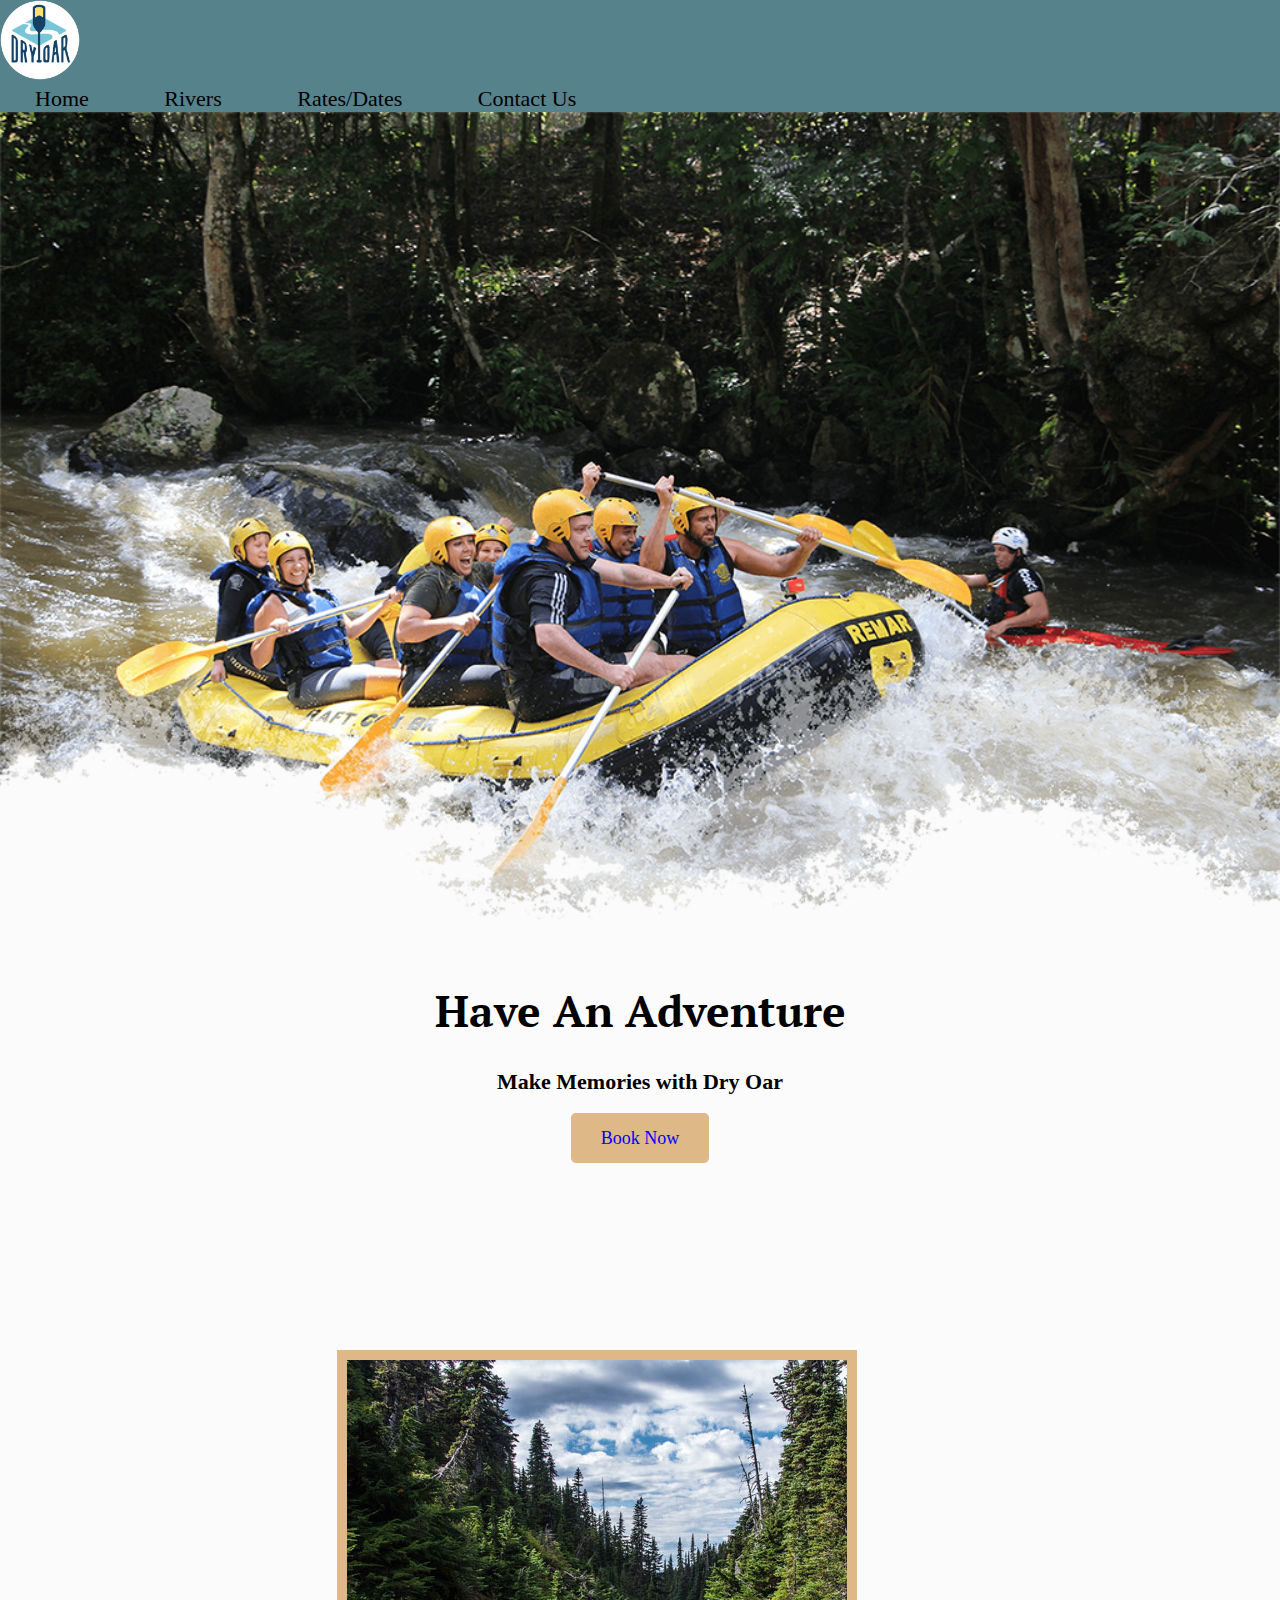
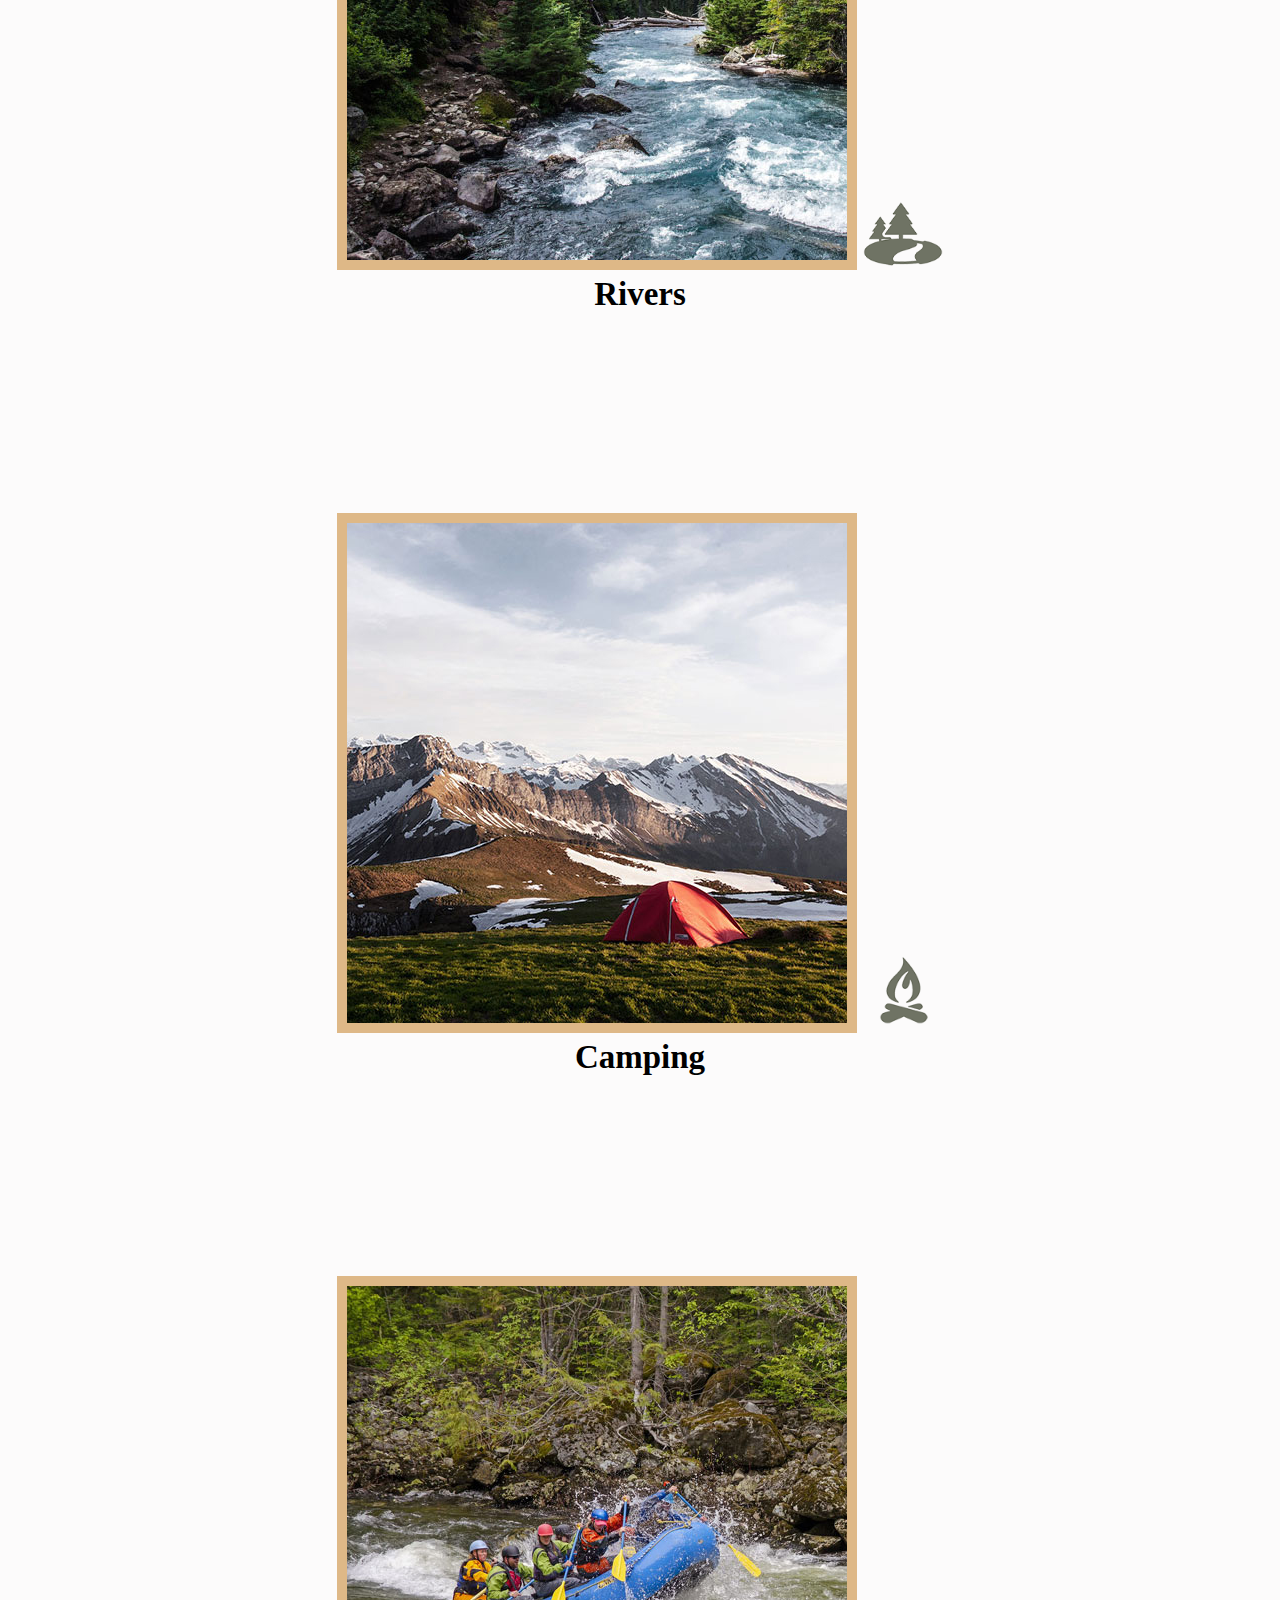
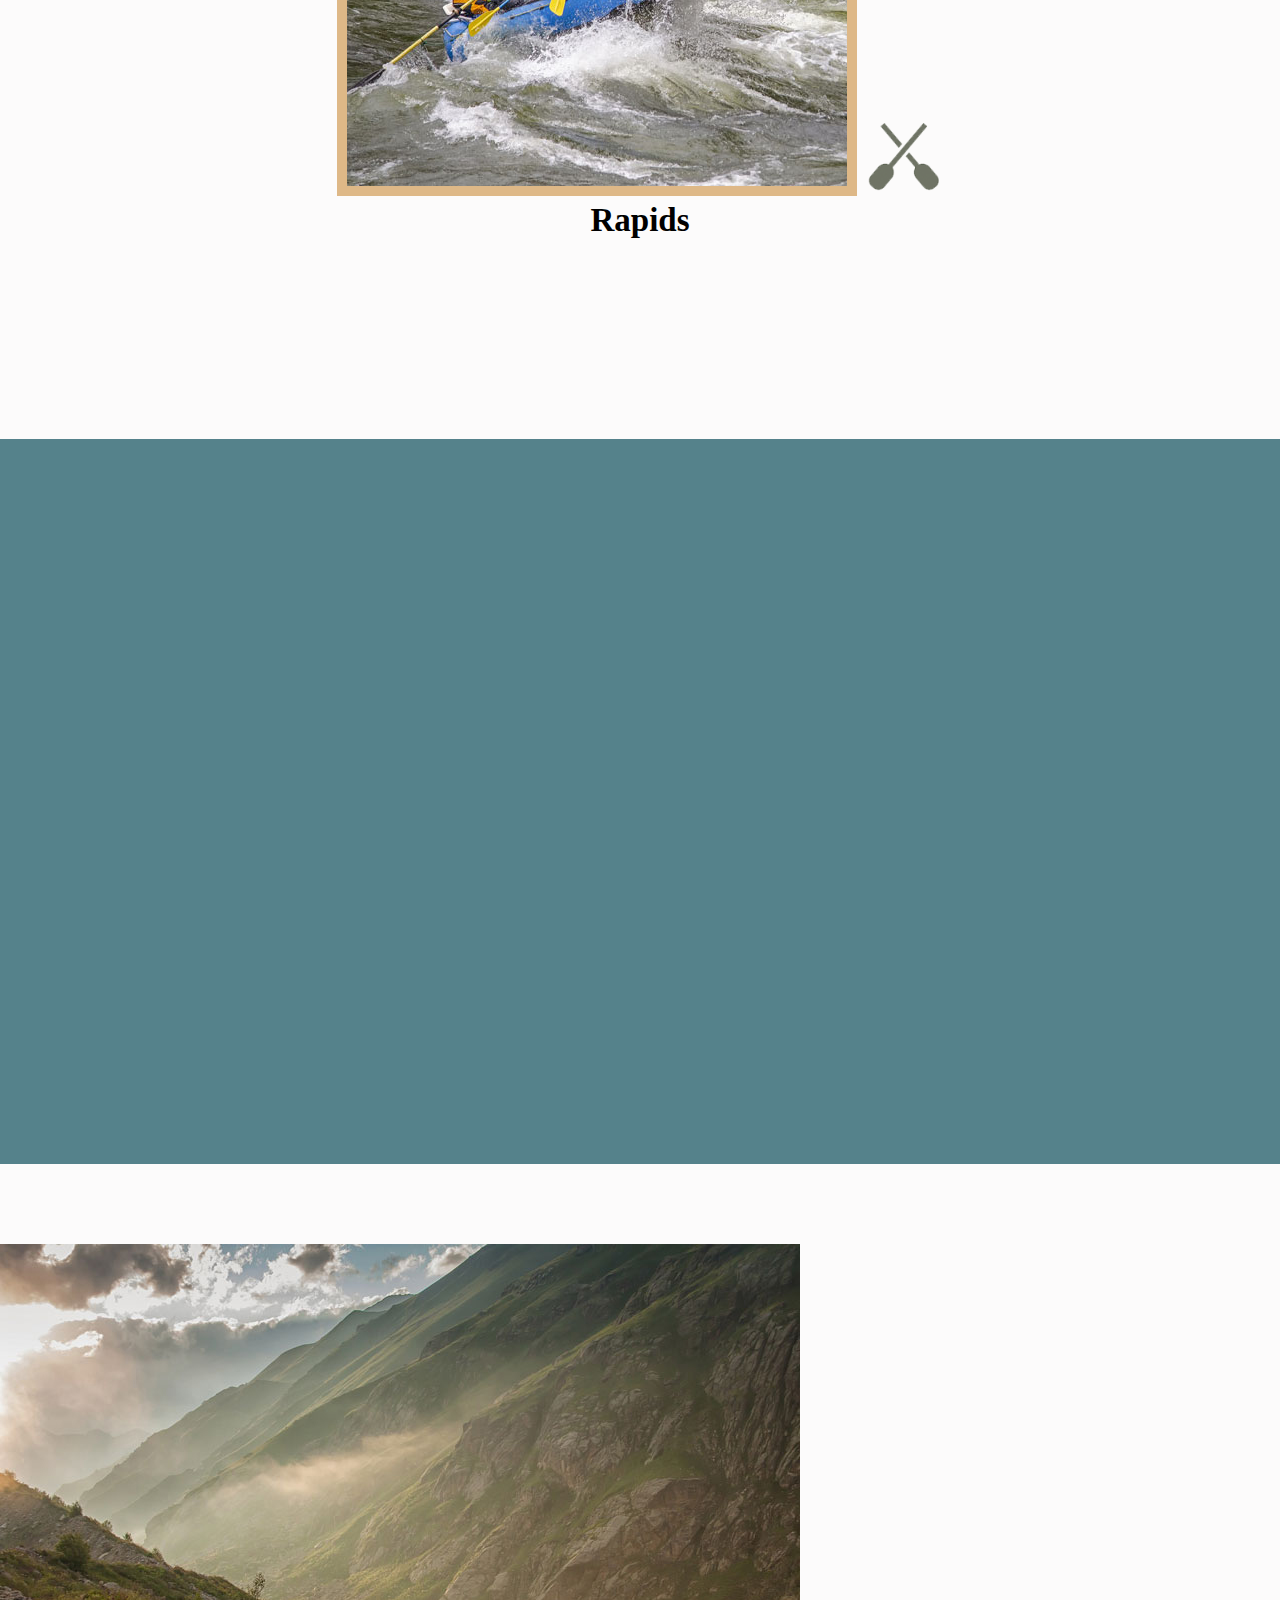
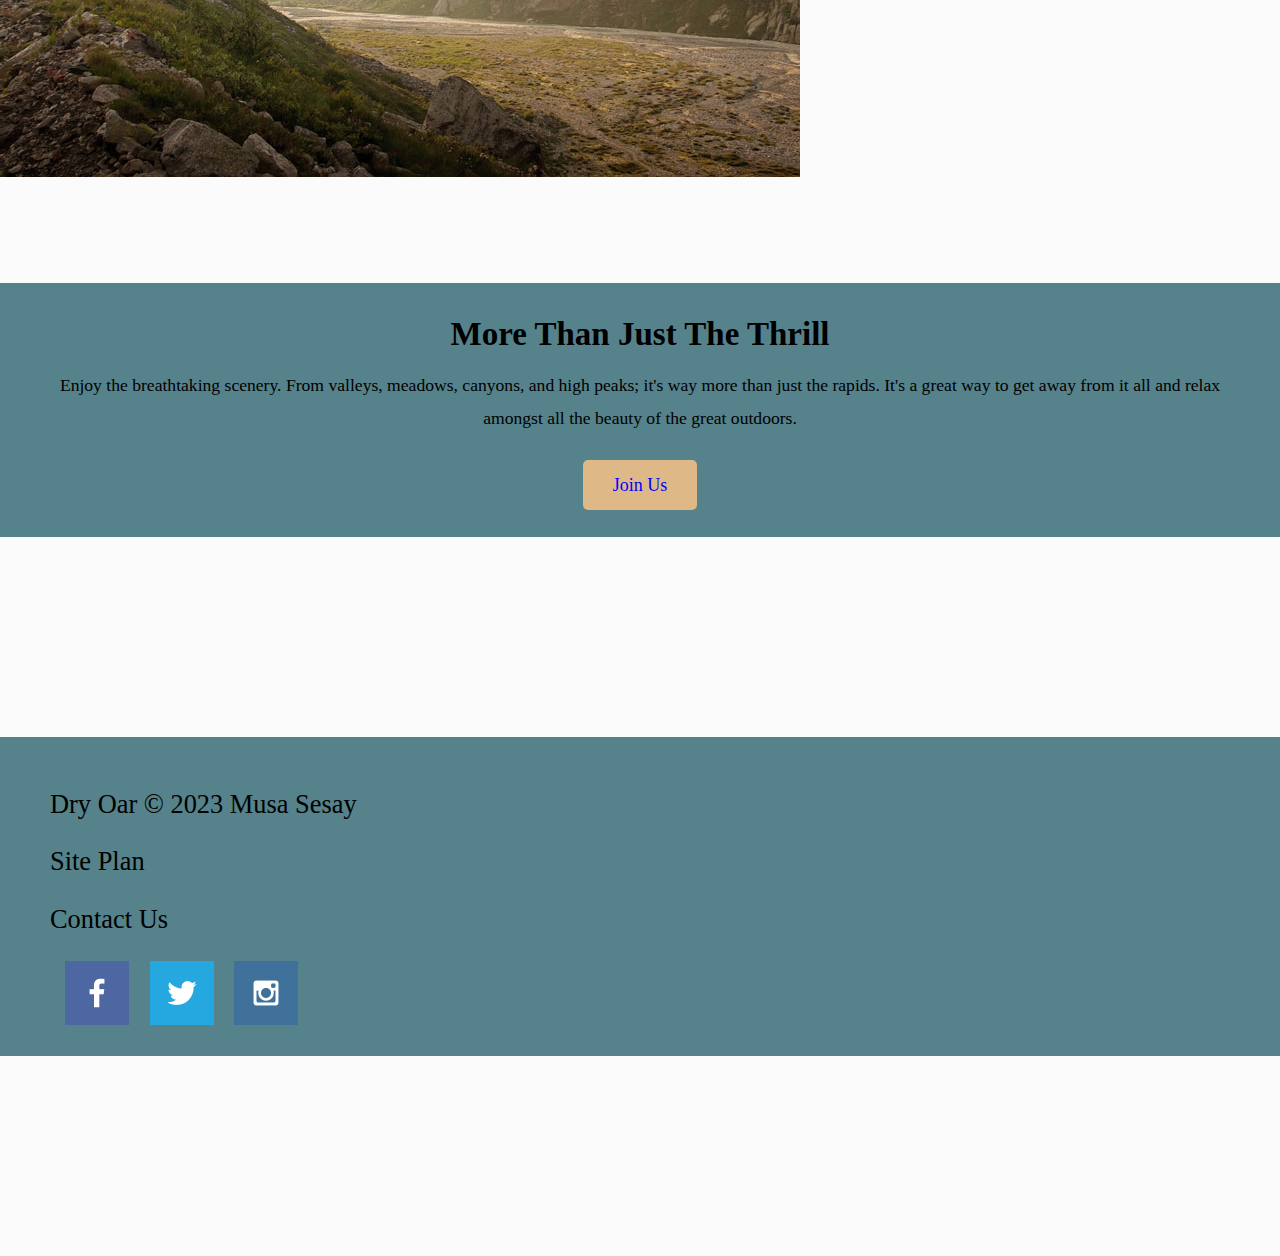
<file: index.html>
<!DOCTYPE html>
<html lang="en">

<head>
    <meta charset="UTF-8">
    <meta http-equiv="X-UA-Compatible" content="IE=edge">
    <meta name="viewport" content="width=device-width, initial-scale=1.0">
    <title>Dry Oar Home page</title>
    <link rel="stylesheet" href="wwr/styles/style.css">
</head>

<body>
    <div id="content">
        <header>
            <a id="logo_link" href="index.html">
                <img class="logo" src="wwr/images/logo.png" alt="Dry Oar Logo">
            </a>
            <nav>
                <a href="index.html">Home</a>
                <a href="#">Rivers</a>
                <a href="site-plan-rafting.html">Rates/Dates</a>
                <a href="contactus.html">Contact Us</a>



            </nav>
        </header>
        <div id="hero">
            <div id="hero-box">
                <img id="hero-img" src="wwr/images/hero.png" alt="People enjoying white water rafting">
            </div>
            <section id="hero-msg">
                <h1 class="home-title">Have An Adventure</h1>
                <h4>Make Memories with Dry Oar </h4>
                <div class='button-box'>
                    <a class='book' href="contactus.html">Book Now</a>
                </div>
            </section>
            <main class="home-grid">
                <section class="rivers-card">
                    <img class="card-img" src="wwr/images/rivers.jpg" alt="river in forest">
                    <img class="icon" src="wwr/images/river_icon.png" alt="river icon">
                    <h2>Rivers</h2>
                </section>
                <section class="camping-card">
                    <img class="card-img" src="wwr/images/camping.jpg" alt="tent in mountains">
                    <img class="icon" src="wwr/images/fire_icon.png" alt="fire icon">
                    <h2>Camping</h2>
                </section>
                <section class="rapids-card">
                    <img class="card-img" src="wwr/images/rapids.jpg" alt="rafting boat">
                    <img class="icon" src="wwr/images/oars.png" alt="oars icon">
                    <h2>Rapids</h2>
                </section>
                <div id="background"></div>
                <img class="mountains" src="wwr/images/mountains.jpg" alt="Misty mountains">
                <section class="msg">
                    <h2>More Than Just The Thrill</h2>
                    <p>Enjoy the breathtaking scenery. From valleys, meadows, canyons, and high peaks; it's way more than just the rapids. It's a great way to get away from it all and relax amongst all the beauty of the great outdoors. </p>
                    <a class='join' href="wwr/rivers.html">Join Us</a>
                </section>
            </main>

            <footer>
                <p>Dry Oar &copy; 2023 Musa Sesay</p>
                <p><a href="site-plan-rafting.html">Site Plan</a></p>
                <p><a href="contactus.html">Contact Us</a></p>
                <div class="social">
                    <a href="https://facebook.com" target="_blank">
                        <img src="wwr/images/facebook.png" alt="fb icon">
                    </a>
                    <a href="https://twitter.com" target="_blank">
                        <img src="wwr/images/twitter.png" alt="twitter icon">
                    </a>
                    <a href="https://instagram.com" target="_blank">
                        <img src="wwr/images/instagram.png" alt="instagram icon">
                    </a>
            </footer>
            </div>
</body>

</html>
</file>
<file: wwr/styles/style.css>
@import url('https://fonts.googleapis.com/css2?family=PT+Serif&family=Roboto:wght@900&display=swap');
#content{
    max-width: 1600px;
    margin: 0 auto;
}

nav a{
    text-align: center;
    color: black;
    text-decoration: none;
    padding: 35px;
} 


#hero-msg h1, #hero-msg h4{
    text-align: center;
    color: black;
}

.button-box{
    text-align: center;
    color: black;
}

main section{
    text-align: center;
    color: black;
}

#background{
    height: 725px;
    background-color: lightblue;
}

body {
    background-color: #fcfbfb; 
    font-family: 'PT Serif', 'Roboto' sans-serif;
    font-size: 22px;
    margin: 0;
    padding: 0;
}
header {
    background-color:#55828b;
}
nav a:hover {
    background-color: blue;
    color: white;
}

.book, .join{
   background-color:  burlywood;
    color: blue;
    font-size: 18px;
    text-decoration: none;
    padding: 15px 30px;
    margin-top: 50px;
    border-radius: 5px;
}

.book:hover, .join:hover{
   background-color: black;
   color: white;

}

#background{
  background-color: #55828b;
  margin-bottom: 80px;
}

.msg{
  background-color: #55828b;
  line-height: 1.5em;
  padding: 35px;
  margin-top: 100px;
}

footer{
    background: #55828b;
    color:black;
    padding: 25px 50px;
    margin: 200px 0;
}

.home-title{
    color: black;
    font-family: 'PT Serif', 'Roboto', sans-serif;
    font-size: 2em;
    margin-top: 10px;
}

h4{
    color:black;
}

.msg h2{
   color: black;
}

.msg p{
  color: black;
  font-size: .8em;
  padding-bottom: 15px;
}


footer a{
 color: black;
  text-decoration: none;
}

footer a:hover{
   color: blue  
}

.logo{
    width:80px;
}

.icon{
    width: 80px;
    padding-top: 10px;
}

#hero-img{
    width: 100%;
}

footer p{
    font-size: 1.2em;
}

footer p a:hover{
    text-align: underline;
}

h2{
    margin:0;
}

#logo_link{
   padding-top: 5px;
}

footer .social img{
    padding-left: 15px;
}

.rivers-card, .camping-card, .rapids-card {
    margin: 200px 0;
}

.card-img{
    border: 10px solid burlywood
}

main section img{
    box-sizing: border-box;
}
</file>
